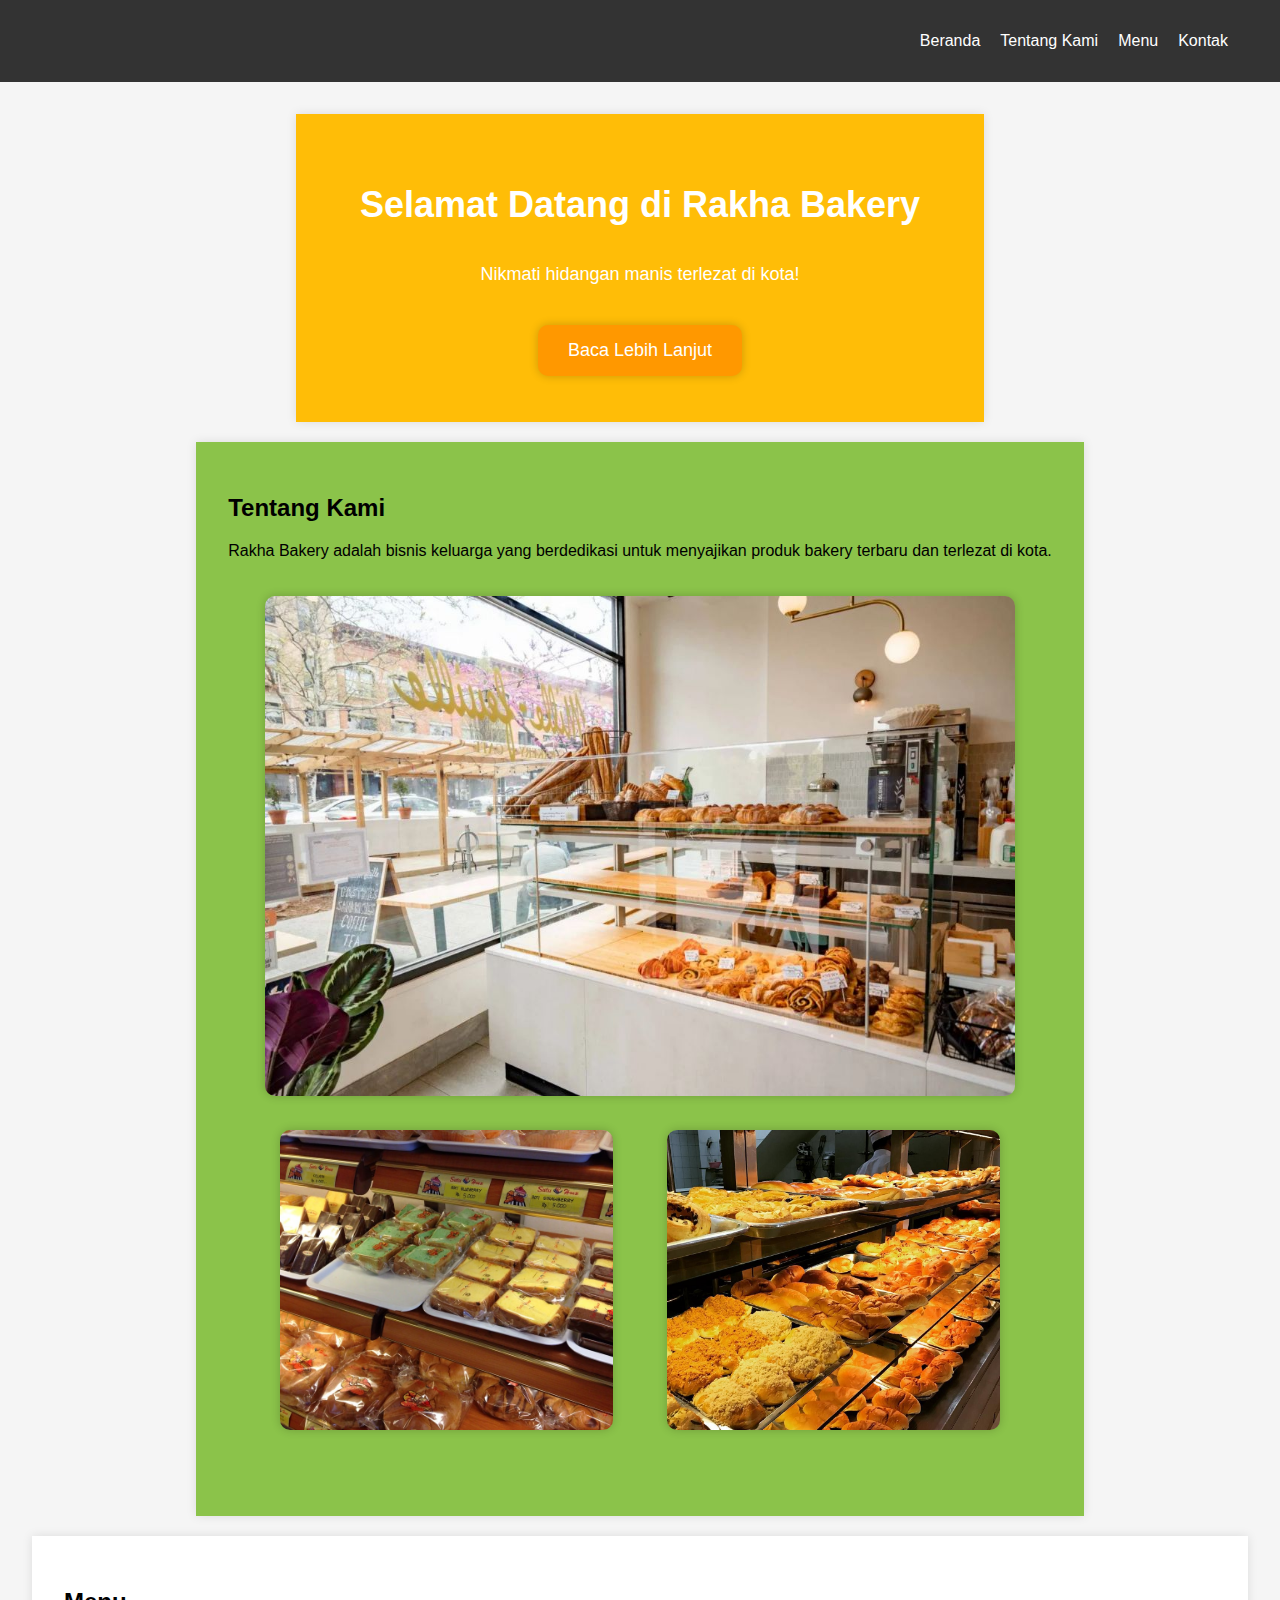
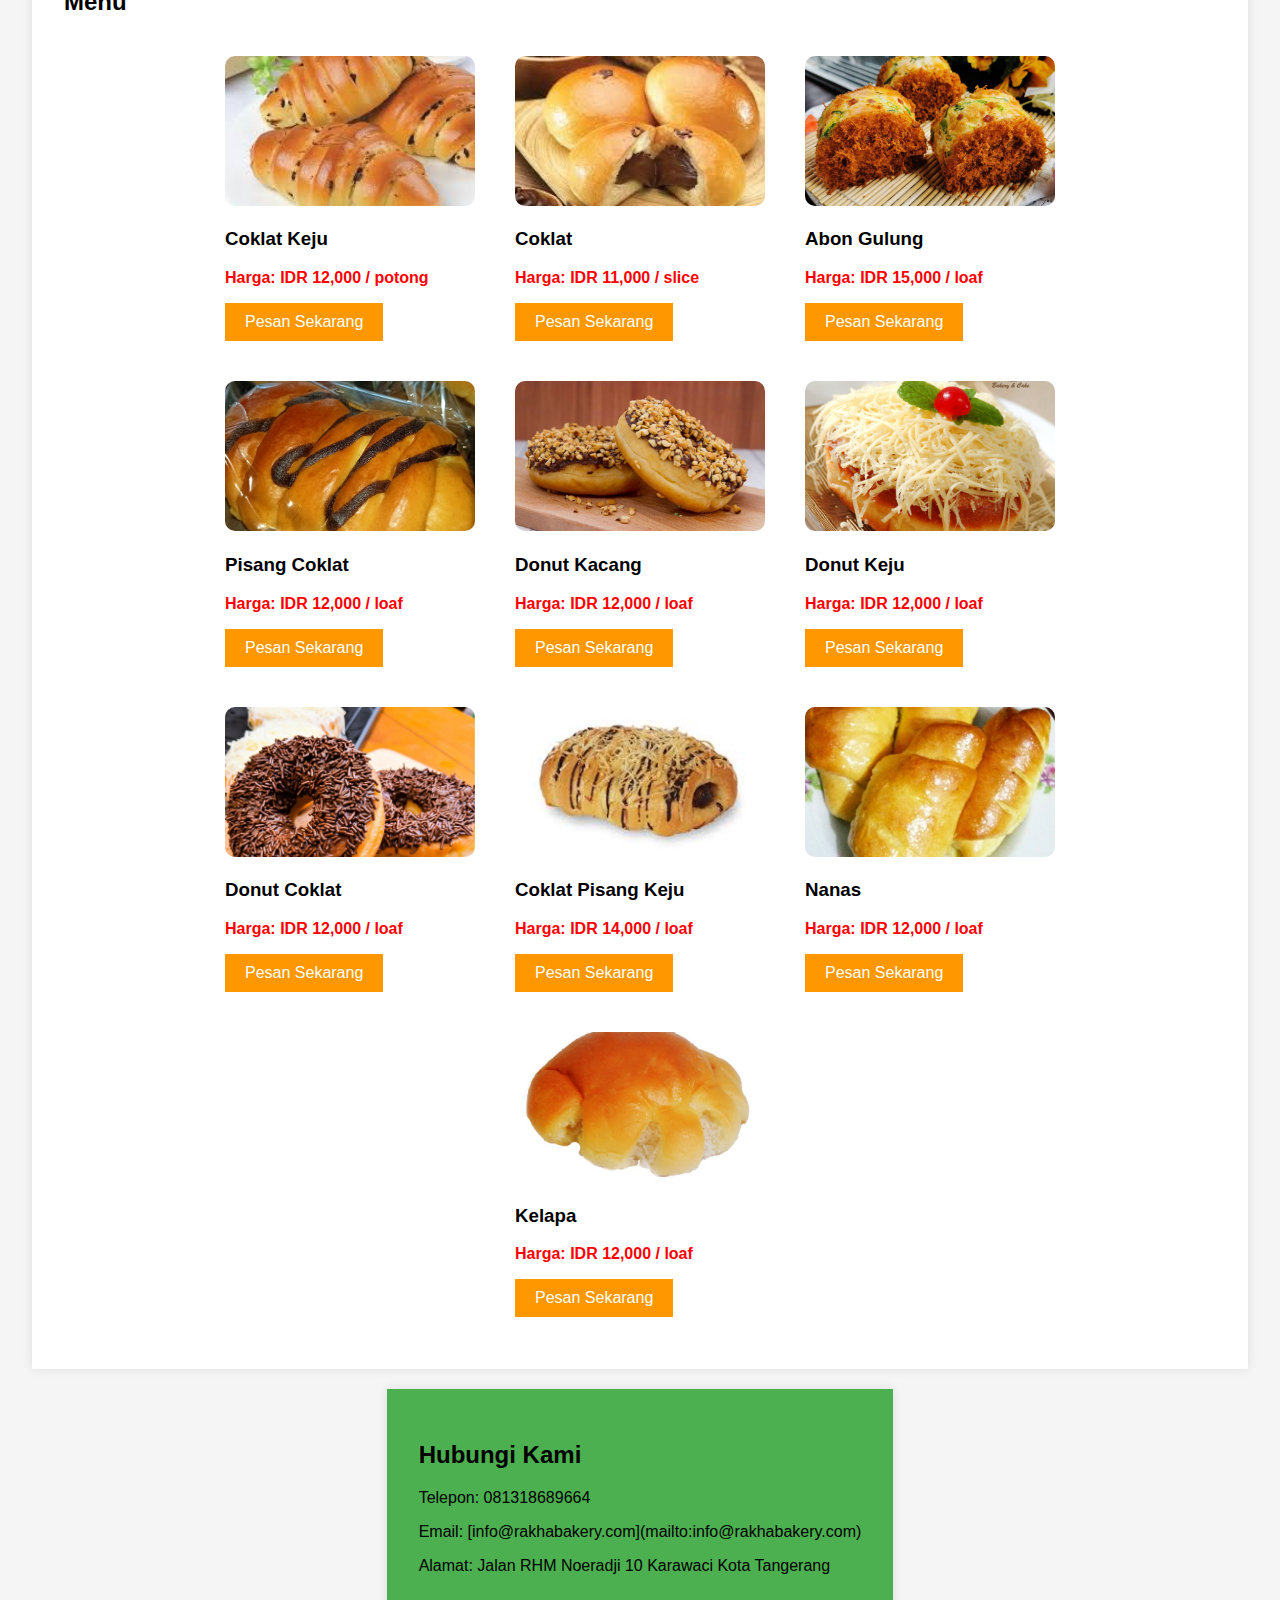
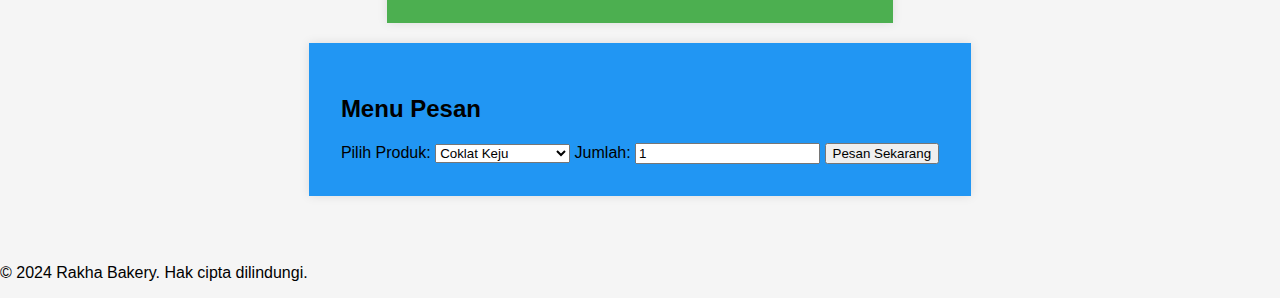
<file: index.html>
<!DOCTYPE html>
<html lang="id">
<head>
    <meta charset="UTF-8">
    <meta name="viewport" content="width=device-width, initial-scale=1.0">
    <title>Rakha Bakery</title>
    <link rel="stylesheet" href="styles.css">
</head>
<body>
    <header>
        <nav>
            <ul>
                <li><a href="#home">Beranda</a></li>
                <li><a href="#about">Tentang Kami</a></li>
                <li><a href="#products">Menu</a></li>
                <li><a href="#contact">Kontak</a></li>
            </ul>
        </nav>
    </header>
    <main>
        <section id="home">
          <div class="overlay">
          <h1>Selamat Datang di Rakha Bakery</h1>
        </div>
            <p>Nikmati hidangan manis terlezat di kota!</p>
            <button>Baca Lebih Lanjut</button>
        </section>
        <section id="about">
          <h2>Tentang Kami</h2>
          <p>Rakha Bakery adalah bisnis keluarga yang berdedikasi untuk menyajikan produk bakery terbaru dan terlezat di kota.</p>
          <div class="image-gallery">
            <div class="featured-image">
              <img src="tokoroti.jpg" alt="Gambar Tentang Kami 1">
            </div>
            <div class="row">
              <div class="column">
                <img src="roti1.jpg" alt="Gambar Tentang Kami 2">
              </div>
              <div class="column">
                <img src="roti.jpeg" alt="Gambar Tentang Kami 3">
              </div>
            </div>
            </div>
          </div>
        </section>
        <section id="products">
            <h2>Menu</h2>
            <ul>
              <li>
                <img src="coklatkeju.jpg" alt="Gambar Produk 1">
                <h3>Coklat Keju</h3>
                <p class="price">Harga: IDR 12,000 / potong</p>
                <button class="order-btn">Pesan Sekarang</button>
              </li>
              <li>
                <img src="coklat.jpg" alt="Gambar Produk 2">
                <h3>Coklat</h3>
                <p class="price">Harga: IDR 11,000 / slice</p>
                <button class="order-btn">Pesan Sekarang</button>
              </li>
              <li>
                <img src="abongulung.jpg" alt="Gambar Produk 3">
                <h3>Abon Gulung</h3>
                <p class="price">Harga: IDR 15,000 / loaf</p>
                <button class="order-btn">Pesan Sekarang</button>
              </li>
              <li>
                <img src="pisangcoklat.jpg" alt="Gambar Produk 4">
                <h3>Pisang Coklat</h3>
                <p class="price">Harga: IDR 12,000 / loaf</p>
                <button class="order-btn">Pesan Sekarang</button>
              </li>
              <li>
                <img src="donutkacang.jpg" alt="Gambar Produk 5">
                <h3>Donut Kacang</h3>
                <p class="price">Harga: IDR 12,000 / loaf</p>
                <button class="order-btn">Pesan Sekarang</button>
              </li>
              <li>
                <img src="donutkeju.jpg" alt="Gambar Produk 6">
                <h3>Donut Keju</h3>
                <p class="price">Harga: IDR 12,000 / loaf</p>
                <button class="order-btn">Pesan Sekarang</button>
              </li>
              <li>
                <img src="donutcoklat.jpg" alt="Gambar Produk 7">
                <h3>Donut Coklat</h3>
                <p class="price">Harga: IDR 12,000 / loaf</p>
                <button class="order-btn">Pesan Sekarang</button>
              </li>
              <li>
                <img src="coklatpisangkeju.jpg" alt="Gambar Produk 8">
                <h3>Coklat Pisang Keju</h3>
                <p class="price">Harga: IDR 14,000 / loaf</p>
                <button class="order-btn">Pesan Sekarang</button>
              </li>
              <li>
                <img src="nanas.jpg" alt="Gambar Produk 9">
                <h3>Nanas</h3>
                <p class="price">Harga: IDR 12,000 / loaf</p>
                <button class="order-btn">Pesan Sekarang</button>
              </li>
              <li>
                <img src="kelapa.jpg" alt="Gambar Produk 10">
                <h3>Kelapa</h3>
                <p class="price">Harga: IDR 12,000 / loaf</p>
                <button class="order-btn">Pesan Sekarang</button>
              </li>
            </ul>
          </section>
        <section id="contact">
            <h2>Hubungi Kami</h2>
            <p>Telepon: 081318689664</p>
            <p>Email: [info@rakhabakery.com](mailto:info@rakhabakery.com)</p>
            <p>Alamat: Jalan RHM Noeradji 10 Karawaci Kota Tangerang</p>
        </section>
        <section id="order-menu">
            <h2>Menu Pesan</h2>
            <form>
                <label for="product">Pilih Produk:</label>
                <select id="product" name="product">
                    <option value="coklatkeju">Coklat Keju</option>
                    <option value="coklat">Coklat</option>
                    <option value="abongulung">Abon Gulung</option>
                    <option value="pisangcoklat">Pisang Coklat</option>
                    <option value="donutkacang">Donut Kacang</option>
                    <option value="donutkeju">Donut Keju</option>
                    <option value="donutcoklat">Donut Coklat</option>
                    <option value="pisangcoklatkeju">Pisang Coklat Keju</option>
                    <option value="nanas">Nanas</option>
                    <option value="kelapa">Kelapa</option>
                </select>
                <label for="quantity">Jumlah:</label>
                <input type="number" id="quantity" name="quantity" min="1" value="1">
                <button type="submit">Pesan Sekarang</button>
            </form>
        </section>
    </main>
    <footer>
        <p>&copy; 2024 Rakha Bakery. Hak cipta dilindungi.</p>
    </footer>
    <script src="script.js"></script>
</body>
</html>
</file>
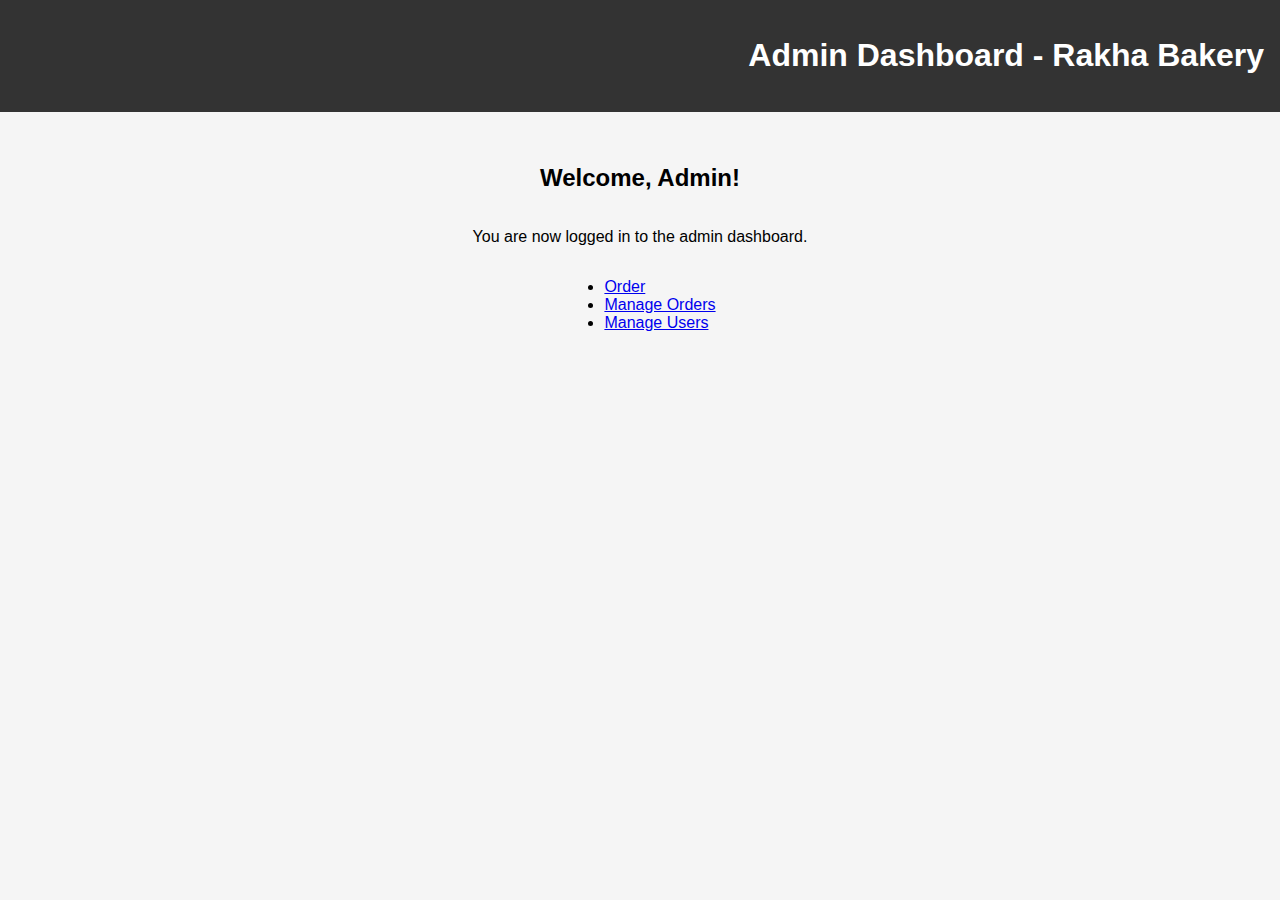
<file: admin-dashboard.html>
<!-- admin-dashboard.html -->
<!DOCTYPE html>
<html lang="id">
<head>
    <meta charset="UTF-8">
    <meta name="viewport" content="width=device-width, initial-scale=1.0">
    <title>Admin Dashboard - Rakha Bakery</title>
    <link rel="stylesheet" href="styles.css">
</head>
<body>
    <header>
        <h1>Admin Dashboard - Rakha Bakery</h1>
    </header>
    <main>
        <h2>Welcome, Admin!</h2>
        <p>You are now logged in to the admin dashboard.</p>
        <ul>
            <li><a href="order.html">Order</a></li>
            <li><a href="proses_orders.html">Manage Orders</a></li>
            <li><a href="manage-users.html">Manage Users</a></li>
        </ul>
    </main>
</body>
</html>
</file>
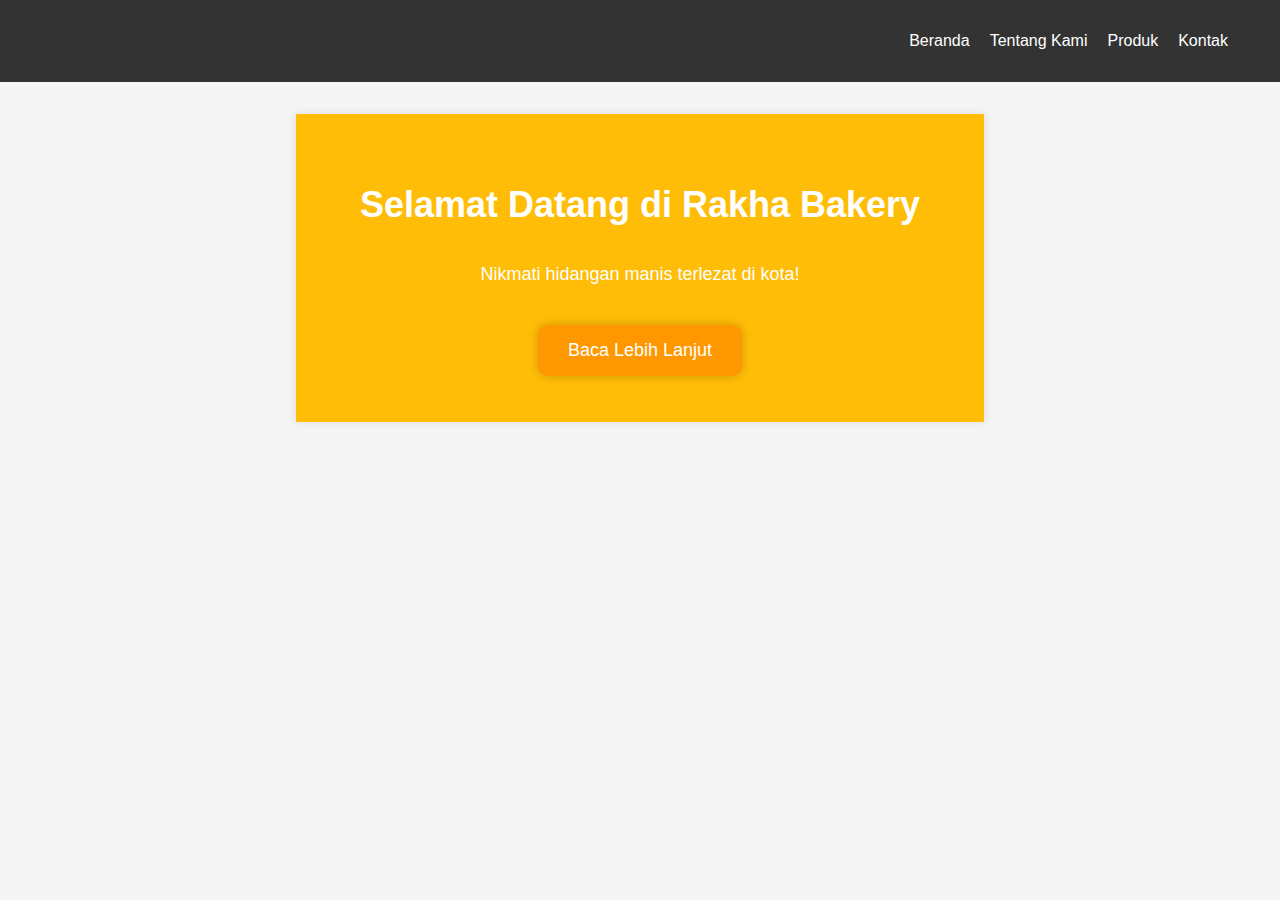
<file: beranda.html>
<!DOCTYPE html>
<html lang="id">
<head>
    <meta charset="UTF-8">
    <meta name="viewport" content="width=device-width, initial-scale=1.0">
    <title>Rakha Bakery</title>
    <link rel="stylesheet" href="styles.css">
</head>
<body>
    <header>
        <nav>
            <ul>
                <li><a href="#home">Beranda</a></li>
                <li><a href="#about">Tentang Kami</a></li>
                <li><a href="#products">Produk</a></li>
                <li><a href="#contact">Kontak</a></li>
            </ul>
        </nav>
    </header>
    <main>
        <section id="home">
            <h1>Selamat Datang di Rakha Bakery</h1>
            <p>Nikmati hidangan manis terlezat di kota!</p>
            <button>Baca Lebih Lanjut</button>
        </section>
</file>
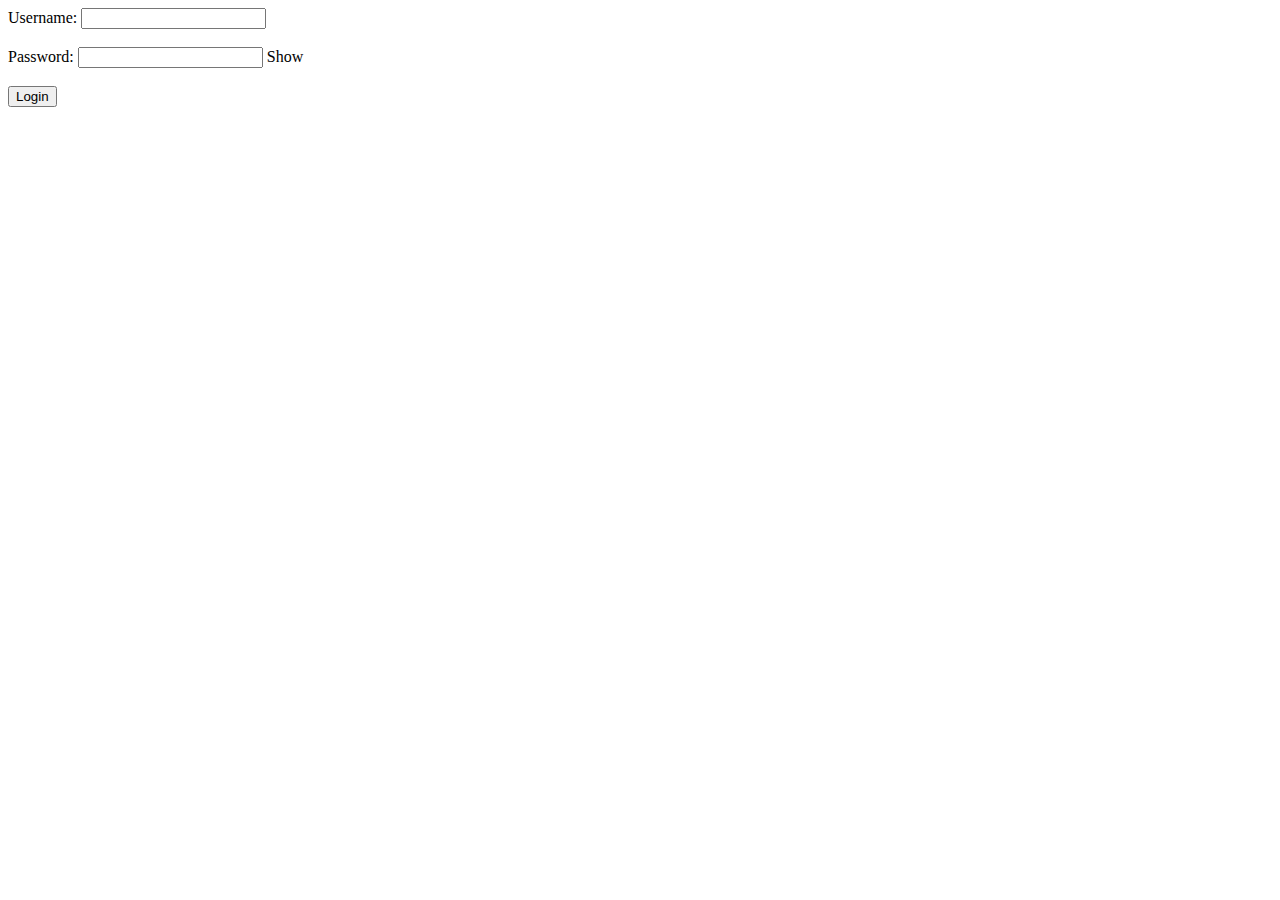
<file: login.html>
<!-- index.html -->
<!DOCTYPE html>
<html lang="en">
<head>
  <meta charset="UTF-8">
  <meta name="viewport" content="width=device-width, initial-scale=1.0">
  <title>Login Form</title>
</head>
<body>
  <form id="login-form">
    <label for="username">Username:</label>
    <input type="text" id="username" name="username"><br><br>
    <label for="password">Password:</label>
    <input type="password" id="password" name="password">
    <span class="show-password">Show</span><br><br>
    <input type="submit" value="Login">
  </form>

  <script src="script.js"></script>
</body>
</html>
</file>
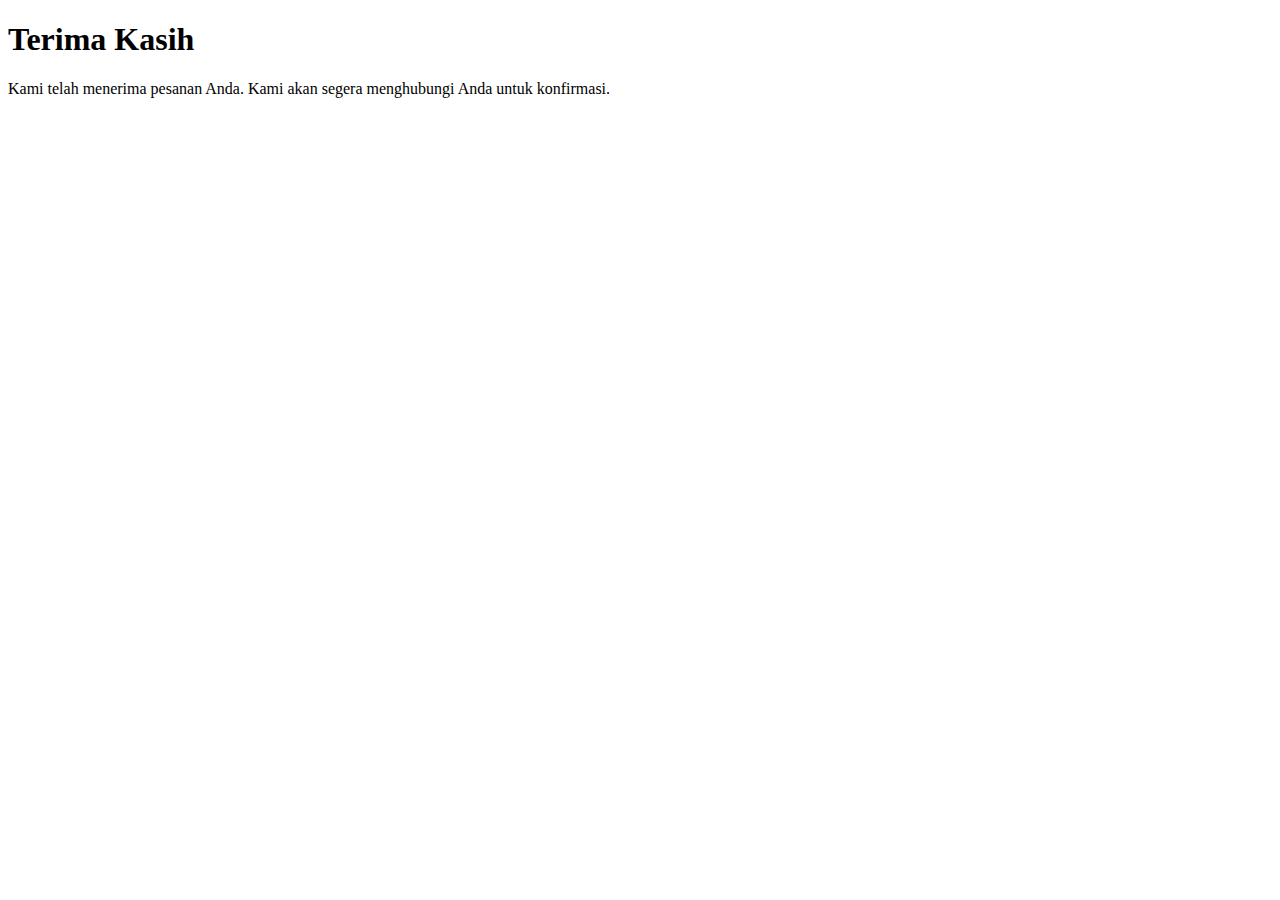
<file: thank_you.html>
<!DOCTYPE html>
<html>
<head>
  <title>Terima Kasih</title>
</head>
<body>
  <h1>Terima Kasih</h1>
  <p>Kami telah menerima pesanan Anda. Kami akan segera menghubungi Anda untuk konfirmasi.</p>
</body>
</html>
</file>
<file: styles.css>
body {
  font-family: Arial, sans-serif;
  margin: 0;
  padding: 0;
  background-color: #f5f5f5; /* light gray background */
}

header {
  background-color: #333; /* dark gray background */
  padding: 1em;
  text-align: right;
  color: #fff; /* white text */
}

nav {
  background-color: #333; /* dark gray background */
  padding: 1em;
  text-align: right; /* add this to align the menu to the right */
}

nav ul {
  list-style: none;
  margin: 0;
  padding: 0;
  display: flex;
  justify-content: flex-end;
  align-items: center; /* add this to vertically center the menu items */
}

nav li {
  margin-right: 20px;
}

nav a {
  color: #fff; /* white text */
  text-decoration: none;
  transition: color 0.2s ease; /* add a transition effect to the hover */
}

nav a:hover {
  color: #ccc; /* light gray text on hover */
}

main {
  display: flex;
  flex-direction: column;
  align-items: center;
  padding: 2em;
}

section {
  background-color: #fff; /* white background */
  padding: 2em;
  margin-bottom: 20px;
  box-shadow: 0 0 10px rgba(0, 0, 0, 0.1); /* subtle shadow */
}

#home {
  background-color: #ffbd07; /* warm orange background */
  padding: 4em;
  text-align: center;
  display: flex;
  flex-direction: column;
  align-items: center;
  justify-content: center;
  height: 20vh; /* make it full height */
}

#home h1 {
  font-size: 36px;
  font-weight: bold;
  color: #ffffff; /* green text */
  margin-bottom: 20px;
}

#home p {
  font-size: 18px;
  color: #fff; /* white text */
  margin-bottom: 40px;
}

#home button {
  background-color: #ff9800; /* vibrant orange background */
  color: #fff; /* white text */
  border: none;
  padding: 15px 30px;
  font-size: 18px;
  cursor: pointer;
  border-radius: 10px; /* add a rounded corner */
  box-shadow: 0 0 10px rgba(0, 0, 0, 0.2); /* add a subtle shadow */
}

#home button:hover {
  background-color: #ff69b4; /* bright pink background on hover */
}

#about {
  background-color: #8bc34a; /* soft green background */
}

#products {
  background-color: #fff; /* white background */
}

#contact {
  background-color: #4caf50; /* bright green background */
}

#order-menu {
  background-color: #2196f3; /* bright blue background */
}

.order-btn {
  background-color: #ff9800; /* vibrant orange background */
  color: #fff; /* white text */
  border: none;
  padding: 10px 20px;
  font-size: 16px;
  cursor: pointer;
}

.order-btn:hover {
  background-color: #ff69b4; /* bright pink background on hover */
}

#products ul {
  list-style: none;
  margin: 0;
  padding: 0;
  display: flex;
  flex-wrap: wrap;
  justify-content: center;
}

#products li {
  margin: 20px;
  width: 250px;
}

#products img {
  width: 100%;
  height: 150px;
  object-fit: cover;
  border-radius: 10px;
}

.price {
  color: red;
  font-weight: bold;
  font-size: 1.0em;
}

/* Login page styles */
#login-form {
  max-width: 300px;
  margin: 40px auto;
  padding: 20px;
  border: 1px solid #ccc;
  border-radius: 10px;
  box-shadow: 0 0 10px rgba(0, 0, 0, 0.1);
}

/* Dashboard page styles */
.dashboard-container {
  max-width: 800px;
  margin: 40px auto;
  padding: 20px;
  border: 1px solid #ccc;
  border-radius: 10px;
  box-shadow: 0 0 10px rgba(0, 0, 0, 0.1);
}

.image-gallery {
  display: flex;
  flex-direction: column;
  align-items: center;
  padding: 20px;
}

.featured-image {
  margin-bottom: 20px;
}

.featured-image img {
  width: 100%;
  height: 500px;
  object-fit: cover;
  border-radius: 10px;
  box-shadow: 0 0 10px rgba(0, 0, 0, 0.2);
}

.row {
  display: flex;
  justify-content: space-between;
  margin-bottom: 20px;
}

.column {
  flex-basis: 45%;
  margin: 10px;
}

.column img {
  width: 100%;
  height: 300px;
  object-fit: cover;
  border-radius: 10px;
  box-shadow: 0 0 10px rgba(0, 0, 0, 0.2);
}
</file>
